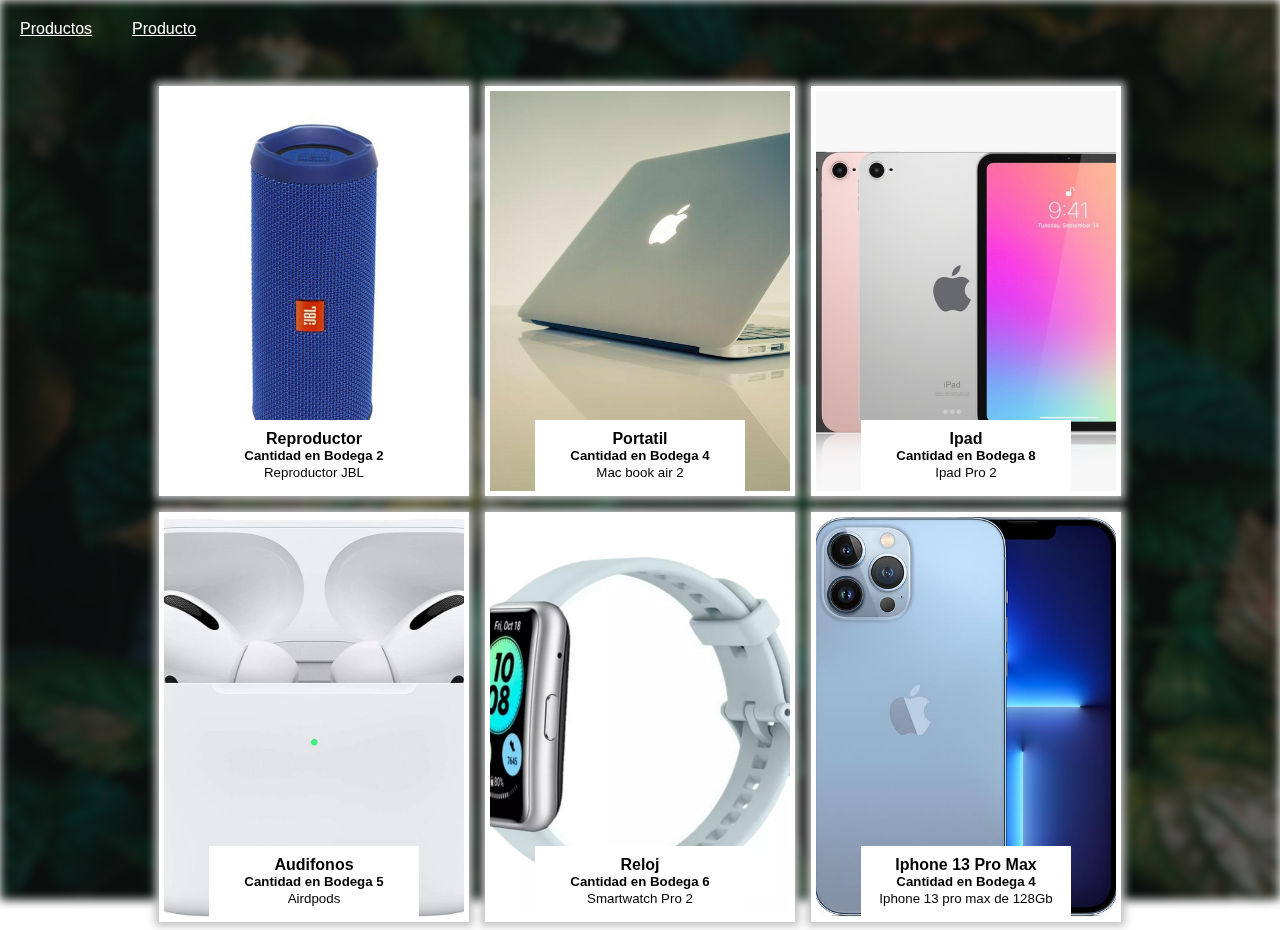
<file: ProyectoFinal/index.html>
<!DOCTYPE html>
<html lang="en">
  <head>
    <meta charset="UTF-8" />
    <meta http-equiv="X-UA-Compatible" content="IE=edge" />
    <meta name="viewport" content="width=device-width, initial-scale=1.0" />
    <link rel="stylesheet" href="./css/style.css">
    <title>Productos</title>
  </head>
  <body>
    <div class="bg"></div>
    <nav class="navigation">
      <ul>
        <li><a href="./index.html">Productos</a></li>
        <li><a href="./new_product.html">Producto</a></li>
      </ul>
    </nav>

    <div class="container_custom"></div>
  </body>
  <script src="./js/cards.js"></script>
</html>
</file>
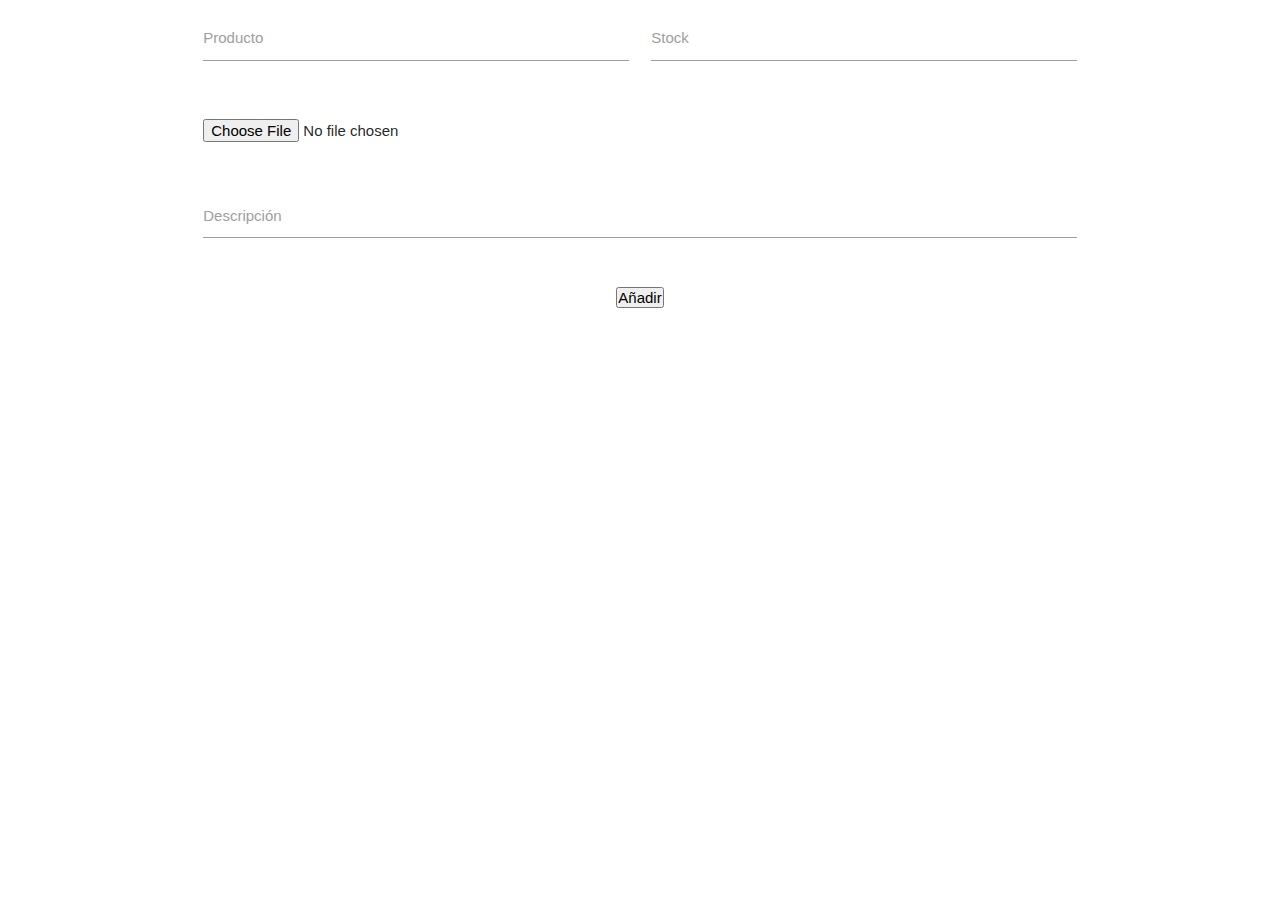
<file: ProyectoFinal/new_product.html>
<!DOCTYPE html>
<html lang="en">
  <head>
    <meta charset="UTF-8" />
    <meta http-equiv="X-UA-Compatible" content="IE=edge" />
    <meta name="viewport" content="width=device-width, initial-scale=1.0" />
    <link rel="stylesheet" href="./css/style.css" />
    <!-- Compiled and minified CSS -->
    <link
      rel="stylesheet"
      href="https://cdnjs.cloudflare.com/ajax/libs/materialize/1.0.0/css/materialize.min.css"
    />

    <title>New Card</title>
  </head>
  <body>
    <div class="container">
      <div class="row">
        <div class="col input-field s6">
          <input type="text" name="productName" id="productName" />
          <label for="productName">Producto</label>
        </div>
        <div class="col input-field s6">
          <input type="number" name="productStock" id="productStock" />
          <label for="productStock">Stock</label>
        </div>
      </div>
      <div class="row">
        <div class="col input-field">
          <input type="file" name="imageProduct" id="imageProduct" />
        </div>
      </div>
      <div class="row">
        <div class="col s12 input-field">
          <textarea
            id="productDescription"
            class="materialize-textarea"
            data-length="120"
          ></textarea>
          <label for="productDescription">Descripción</label>
        </div>
      </div>
      <div class="row center">
        <button id="btnAddProduct">Añadir</button>
      </div>
      <div class="container_custom">
        <div id="listProducts"></div>
      </div>
    </div>
  </body>
  <script src="./js/new_card.js"></script>
  <!-- Compiled and minified JavaScript -->
  <script src="https://cdnjs.cloudflare.com/ajax/libs/materialize/1.0.0/js/materialize.min.js"></script>
</html>
</file>
<file: ProyectoFinal/css/style.css>
* {
  margin: 0;
  padding: 0;
}

.navigation ul {
  display: flex;
  list-style: none;
}

.navigation ul li a {
  display: flex;
  margin: 20px;
  color: white;
  list-style: none;
  font-family: Arial;
}

.bg {
  width: 100%;
  height: 100vh;
  position: fixed;
  top: 0;
  background-image: url("../assets/bg.jpg");
  z-index: -1;
  background-size: cover;
  filter: blur(5px) brightness(50%);
}

.container_custom {
  width: 80%;
  margin: auto;
  padding-top: 20px;
  display: flex;
  flex-wrap: wrap;
  justify-content: center;
}

.boxes {
  border: 5px solid white;
  width: 300px;
  height: 400px;
  display: flex;
  flex-direction: column;
  margin: 8px;
  align-items: center;
  justify-content: flex-end;
  box-shadow: 0 0 8px 4px silver;
  transition: 300ms all;
  background-position: center;
  background-size: cover;
}
.box-content {
  background-color: white;
  font-family: Arial;
  padding: 10px 5px;
  text-align: center;
  width: 200px;
  transition: 300ms all;
}

.boxes:hover {
  transform: scale(1.1);
}

.boxes:hover .box-content {
  background-color: transparent;
  color: rgb(0, 0, 0);
}
</file>
